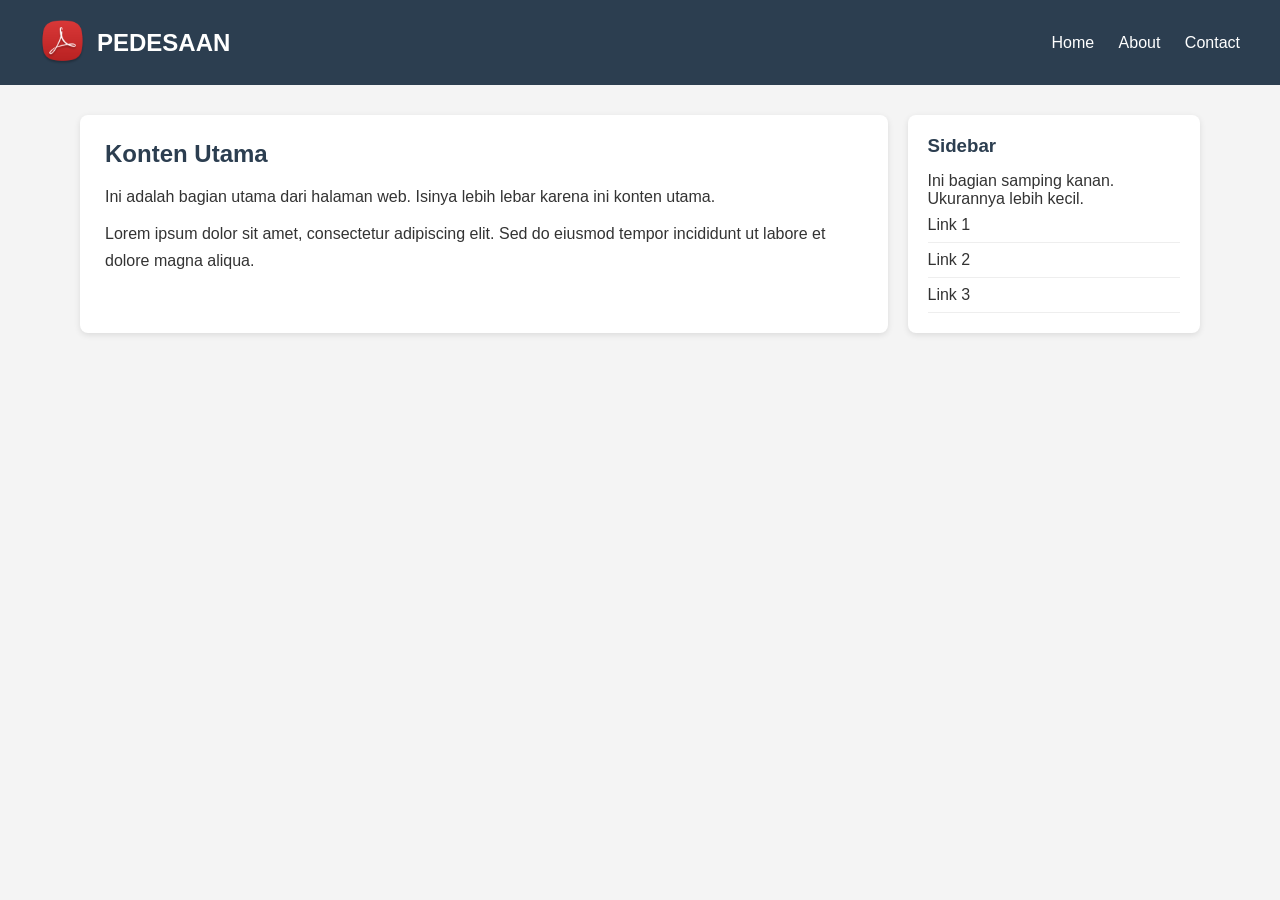
<file: index.html>
<!DOCTYPE html>
<html lang="id">
<head>
  <meta charset="UTF-8">
  <meta name="viewport" content="width=device-width, initial-scale=1.0">
  <title>Web Jevri</title>
  <link rel="stylesheet" href="style.css">
</head>
<body>

  <!-- HEADER -->
  <header>
    <div class="header-left">
      <img src="suzuki.png" alt="Suzuki Logo" class="logo">
      <h1>PEDESAAN</h1>
    </div>
    <nav>
      <a href="index.html">Home</a>
      <a href="about.html">About</a>
      <a href="#">Contact</a>
    </nav>
  </header>

  <!-- CONTENT -->
  <div class="container">

    <!-- KONTEN UTAMA -->
    <main>
      <h2>Konten Utama</h2>
      <p>Ini adalah bagian utama dari halaman web. Isinya lebih lebar karena ini konten utama.</p>
      <p>Lorem ipsum dolor sit amet, consectetur adipiscing elit. Sed do eiusmod tempor incididunt ut labore et dolore magna aliqua.</p>
    </main>

    <!-- SIDEBAR KANAN -->
    <aside>
      <h3>Sidebar</h3>
      <p>Ini bagian samping kanan. Ukurannya lebih kecil.</p>
      <ul>
        <li>Link 1</li>
        <li>Link 2</li>
        <li>Link 3</li>
      </ul>
    </aside>

  </div>

</body>
</html>
</file>
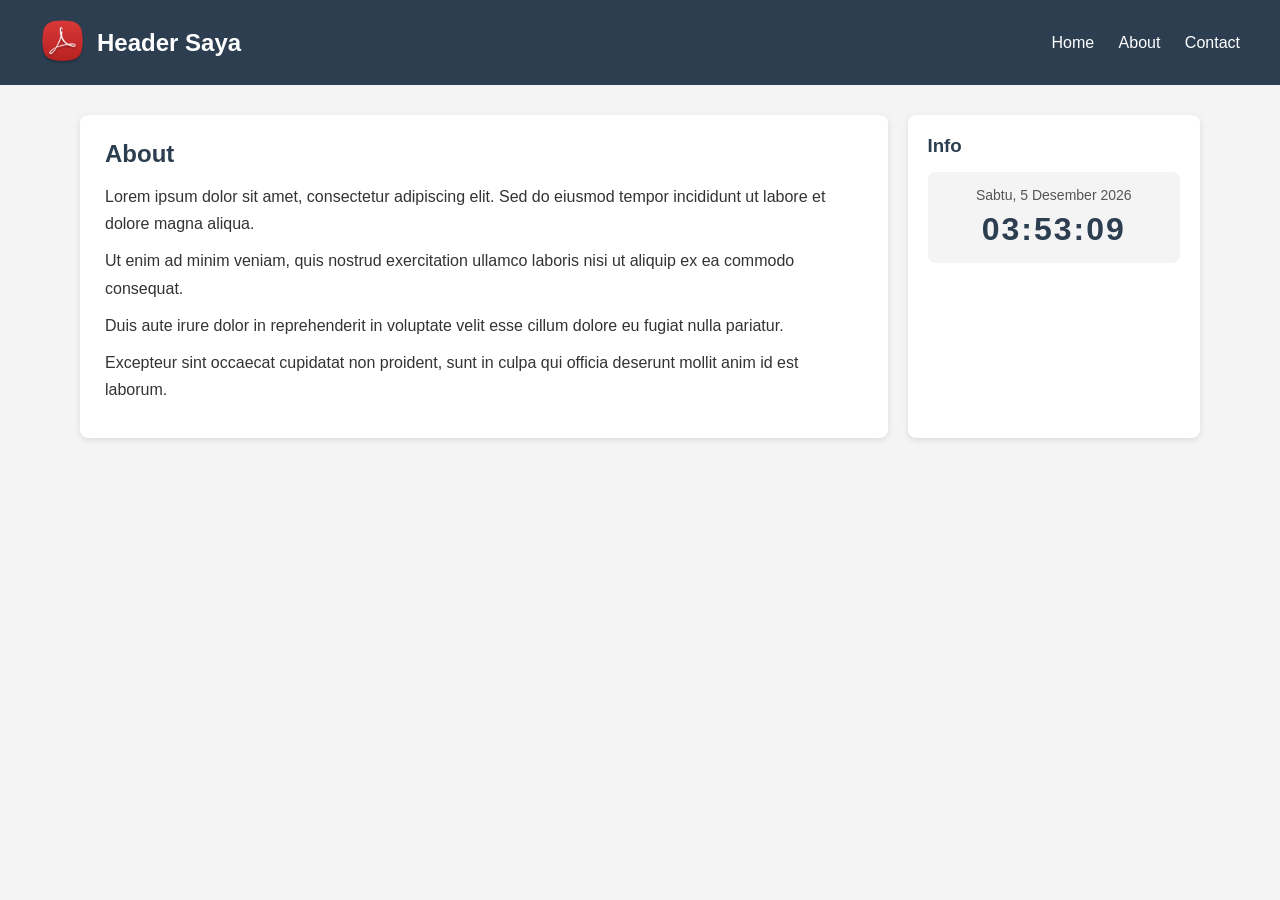
<file: about.html>
<!DOCTYPE html>
<html lang="id">
<head>
  <meta charset="UTF-8">
  <meta name="viewport" content="width=device-width, initial-scale=1.0">
  <title>About - Web Jevri</title>
  <link rel="stylesheet" href="style.css">
</head>
<body>

  <!-- HEADER -->
  <header>
    <div class="header-left">
      <img src="suzuki.png" alt="Suzuki Logo" class="logo">
      <h1>Header Saya</h1>
    </div>
    <nav>
      <a href="index.html">Home</a>
      <a href="about.html">About</a>
      <a href="#">Contact</a>
    </nav>
  </header>

  <!-- CONTENT -->
  <div class="container">

    <!-- KONTEN UTAMA -->
    <main>
      <h2>About</h2>
      <p>Lorem ipsum dolor sit amet, consectetur adipiscing elit. Sed do eiusmod tempor incididunt ut labore et dolore magna aliqua.</p>
      <p>Ut enim ad minim veniam, quis nostrud exercitation ullamco laboris nisi ut aliquip ex ea commodo consequat.</p>
      <p>Duis aute irure dolor in reprehenderit in voluptate velit esse cillum dolore eu fugiat nulla pariatur.</p>
      <p>Excepteur sint occaecat cupidatat non proident, sunt in culpa qui officia deserunt mollit anim id est laborum.</p>
    </main>

    <!-- SIDEBAR KANAN: tanggal & jam -->
    <aside>
      <h3>Info</h3>
      <div class="clock-box">
        <p id="tanggal"></p>
        <p id="jam"></p>
      </div>
    </aside>

  </div>

  <script>
    function updateWaktu() {
      const sekarang = new Date();

      const opsiTanggal = { weekday: 'long', year: 'numeric', month: 'long', day: 'numeric' };
      document.getElementById('tanggal').textContent = sekarang.toLocaleDateString('id-ID', opsiTanggal);

      const jam = String(sekarang.getHours()).padStart(2, '0');
      const menit = String(sekarang.getMinutes()).padStart(2, '0');
      const detik = String(sekarang.getSeconds()).padStart(2, '0');
      document.getElementById('jam').textContent = jam + ':' + menit + ':' + detik;
    }

    updateWaktu();
    setInterval(updateWaktu, 1000);
  </script>

</body>
</html>
</file>
<file: style.css>
* {
  margin: 0;
  padding: 0;
  box-sizing: border-box;
}

body {
  font-family: Arial, sans-serif;
  background-color: #f4f4f4;
  color: #333;
}

/* HEADER */
header {
  background-color: #2c3e50;
  color: white;
  padding: 20px 40px;
  display: flex;
  justify-content: space-between;
  align-items: center;
}

.header-left {
  display: flex;
  align-items: center;
  gap: 12px;
}

.logo {
  width: 45px;
  height: 45px;
}

header h1 {
  font-size: 24px;
}

header nav a {
  color: white;
  text-decoration: none;
  margin-left: 20px;
  font-size: 16px;
}

header nav a:hover {
  text-decoration: underline;
}

/* CONTAINER: konten utama + sidebar */
.container {
  display: flex;
  gap: 20px;
  padding: 30px 40px;
  max-width: 1200px;
  margin: 0 auto;
}

/* KONTEN UTAMA */
main {
  flex: 3;
  background-color: white;
  padding: 25px;
  border-radius: 8px;
  box-shadow: 0 2px 6px rgba(0,0,0,0.1);
}

main h2 {
  margin-bottom: 15px;
  color: #2c3e50;
}

main p {
  line-height: 1.7;
  margin-bottom: 10px;
}

/* SIDEBAR KANAN */
aside {
  flex: 1;
  background-color: white;
  padding: 20px;
  border-radius: 8px;
  box-shadow: 0 2px 6px rgba(0,0,0,0.1);
}

aside h3 {
  margin-bottom: 15px;
  color: #2c3e50;
}

aside ul {
  list-style: none;
  padding: 0;
}

aside ul li {
  padding: 8px 0;
  border-bottom: 1px solid #eee;
}

/* CLOCK BOX */
.clock-box {
  background-color: #f4f4f4;
  border-radius: 8px;
  padding: 15px;
  text-align: center;
  margin-top: 10px;
}

.clock-box #tanggal {
  font-size: 14px;
  color: #555;
  margin-bottom: 8px;
}

.clock-box #jam {
  font-size: 32px;
  font-weight: bold;
  color: #2c3e50;
  letter-spacing: 2px;
}
</file>
